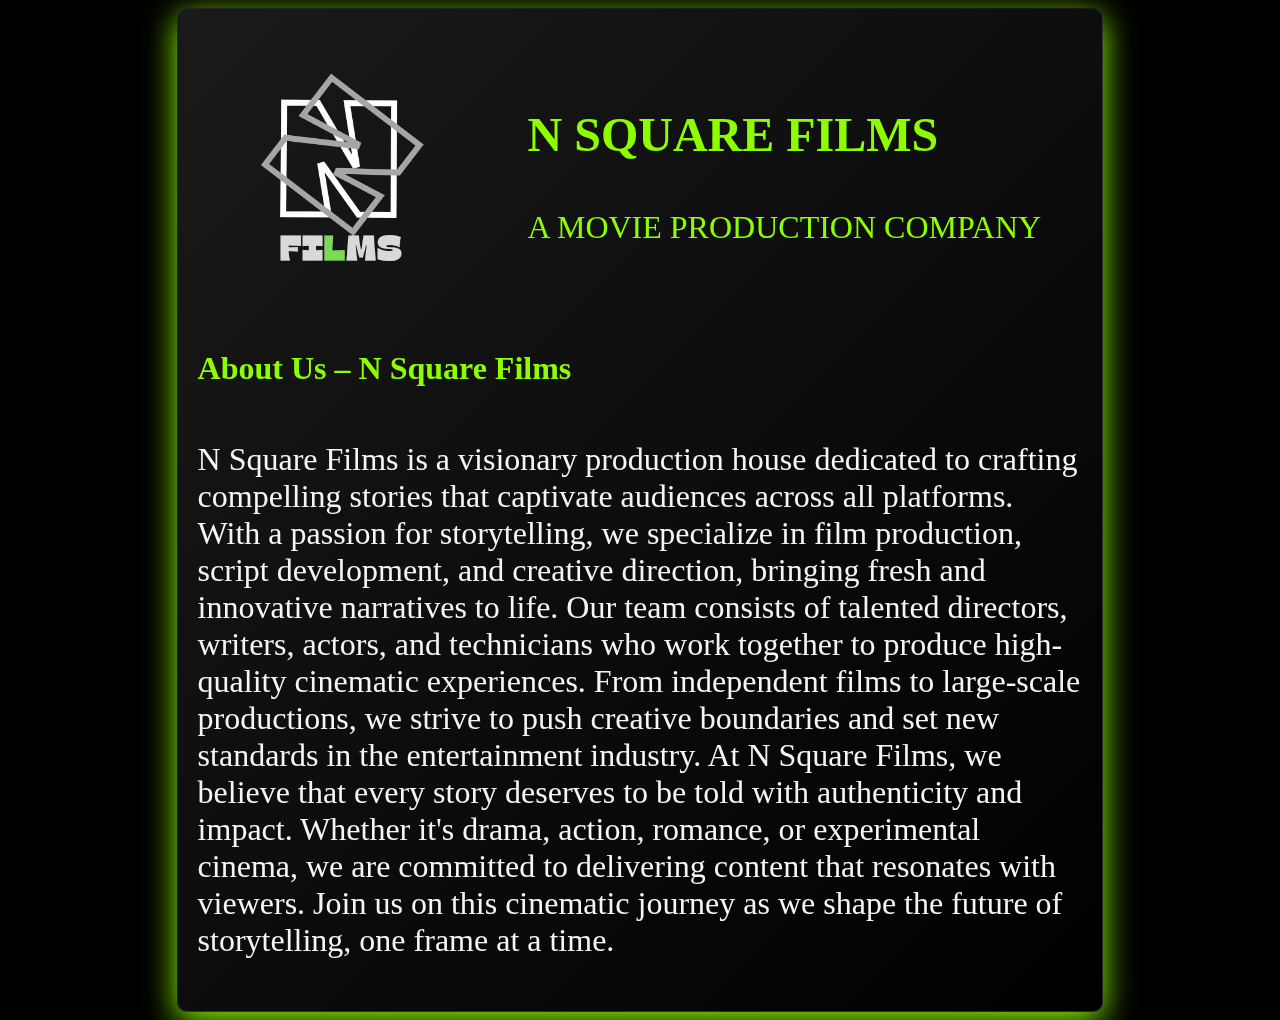
<file: About.html>
<!DOCTYPE html>
<html lang="en">
<head>
    <meta charset="UTF-8">
    <meta name="viewport" content="width=device-width, initial-scale=1.0">
    <title>Hanmanth Reddy</title>
    <link rel="stylesheet" href="styles.css">

    <style>
        body{
            background-color: black;
        }
    </style>

</head>
<body> 
    <div class="Team_card">
        <div class="teams_card">
            <img class="image" style="height:300px; width:300px; justify-self:left;" src="Logo Nsquare 1.png">
            <div style="display: flex; flex-direction:column;padding:30px">
            <h3 style="font-family: cursive;font-size: 3.0rem;">N SQUARE FILMS</h3>
            <p style="font-size: 2rem; font-family:cursive"> A MOVIE PRODUCTION COMPANY</p>
        </div>
        </div>
        <h1  style="color:#8dfe00" > About Us – N Square Films</h1>
        <p style="color:whitesmoke">
           
            N Square Films is a visionary production house dedicated to crafting compelling stories that captivate audiences across all platforms. With a passion for storytelling, we specialize in film production, script development, and creative direction, bringing fresh and innovative narratives to life.
            
            Our team consists of talented directors, writers, actors, and technicians who work together to produce high-quality cinematic experiences. From independent films to large-scale productions, we strive to push creative boundaries and set new standards in the entertainment industry.
            
            At N Square Films, we believe that every story deserves to be told with authenticity and impact. Whether it's drama, action, romance, or experimental cinema, we are committed to delivering content that resonates with viewers. Join us on this cinematic journey as we shape the future of storytelling, one frame at a time.
        </p>
    </div>
    </body>
</html>
</file>
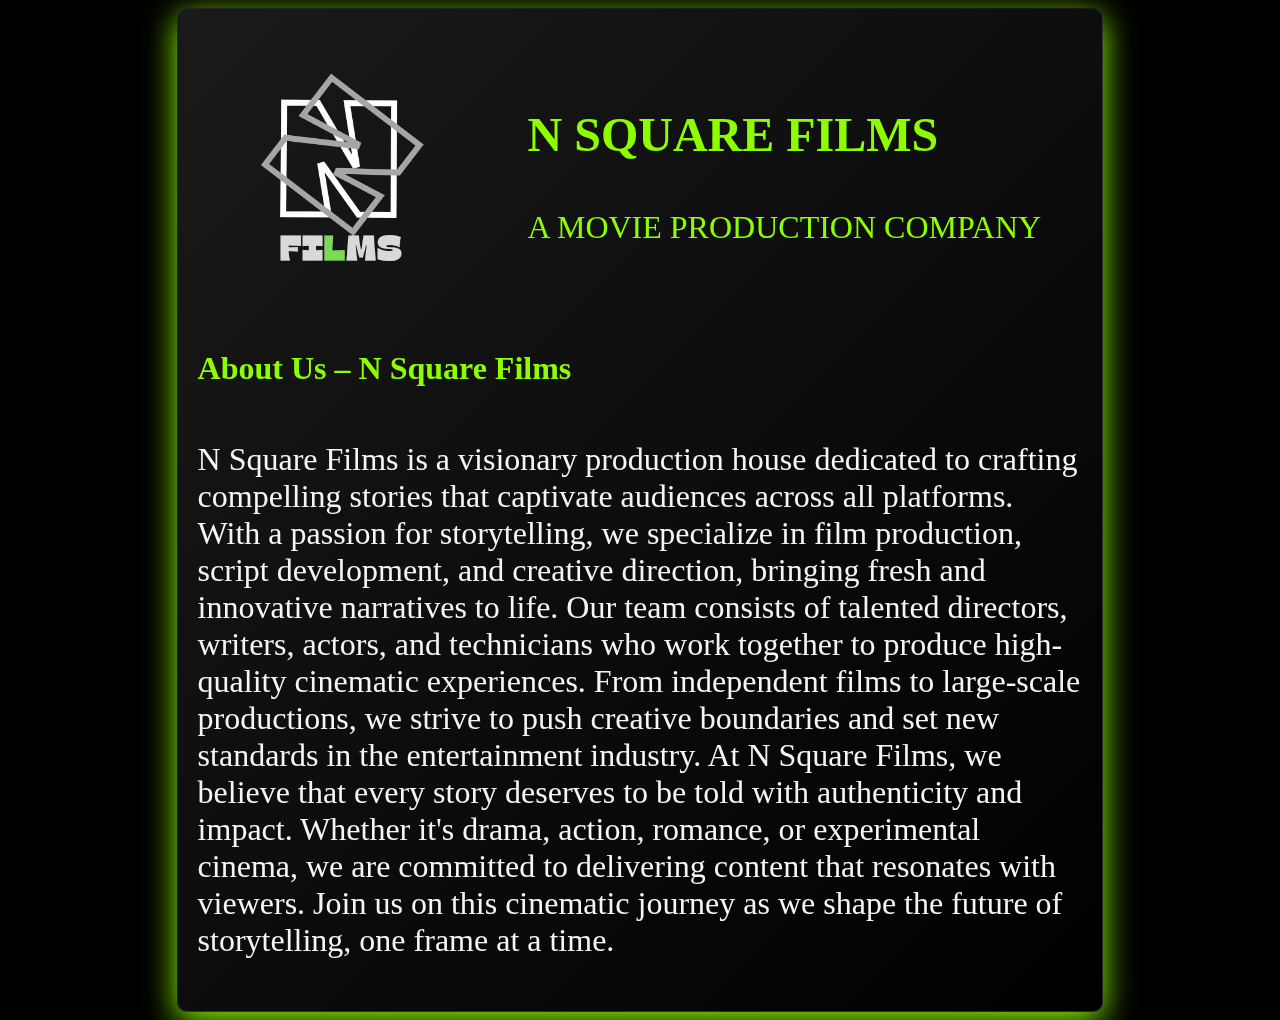
<file: aboutus.html>
<!DOCTYPE html>
<html lang="en">
<head>
    <meta charset="UTF-8">
    <meta name="viewport" content="width=device-width, initial-scale=1.0">
    <title>Hanmanth Reddy</title>
    <link rel="stylesheet" href="styles.css">
</head>
<body> 
    <div class="Team_card">
        <div class="teams_card">
            <img class="image" style="height:300px; width:300px; justify-self:left;" src="Logo Nsquare 1.png">
            <div style="display: flex; flex-direction:column;padding:30px">
            <h3 style="font-family: cursive;font-size: 3.0rem;">N SQUARE FILMS</h3>
            <p style="font-size: 2rem; font-family:cursive"> A MOVIE PRODUCTION COMPANY</p>
        </div>
        </div>
        <h1  style="color:#8dfe00" > About Us – N Square Films</h1>
        <p style="color:whitesmoke">
           
            N Square Films is a visionary production house dedicated to crafting compelling stories that captivate audiences across all platforms. With a passion for storytelling, we specialize in film production, script development, and creative direction, bringing fresh and innovative narratives to life.
            
            Our team consists of talented directors, writers, actors, and technicians who work together to produce high-quality cinematic experiences. From independent films to large-scale productions, we strive to push creative boundaries and set new standards in the entertainment industry.
            
            At N Square Films, we believe that every story deserves to be told with authenticity and impact. Whether it's drama, action, romance, or experimental cinema, we are committed to delivering content that resonates with viewers. Join us on this cinematic journey as we shape the future of storytelling, one frame at a time.
        </p>
    </div>
    </body>
</html>
</file>
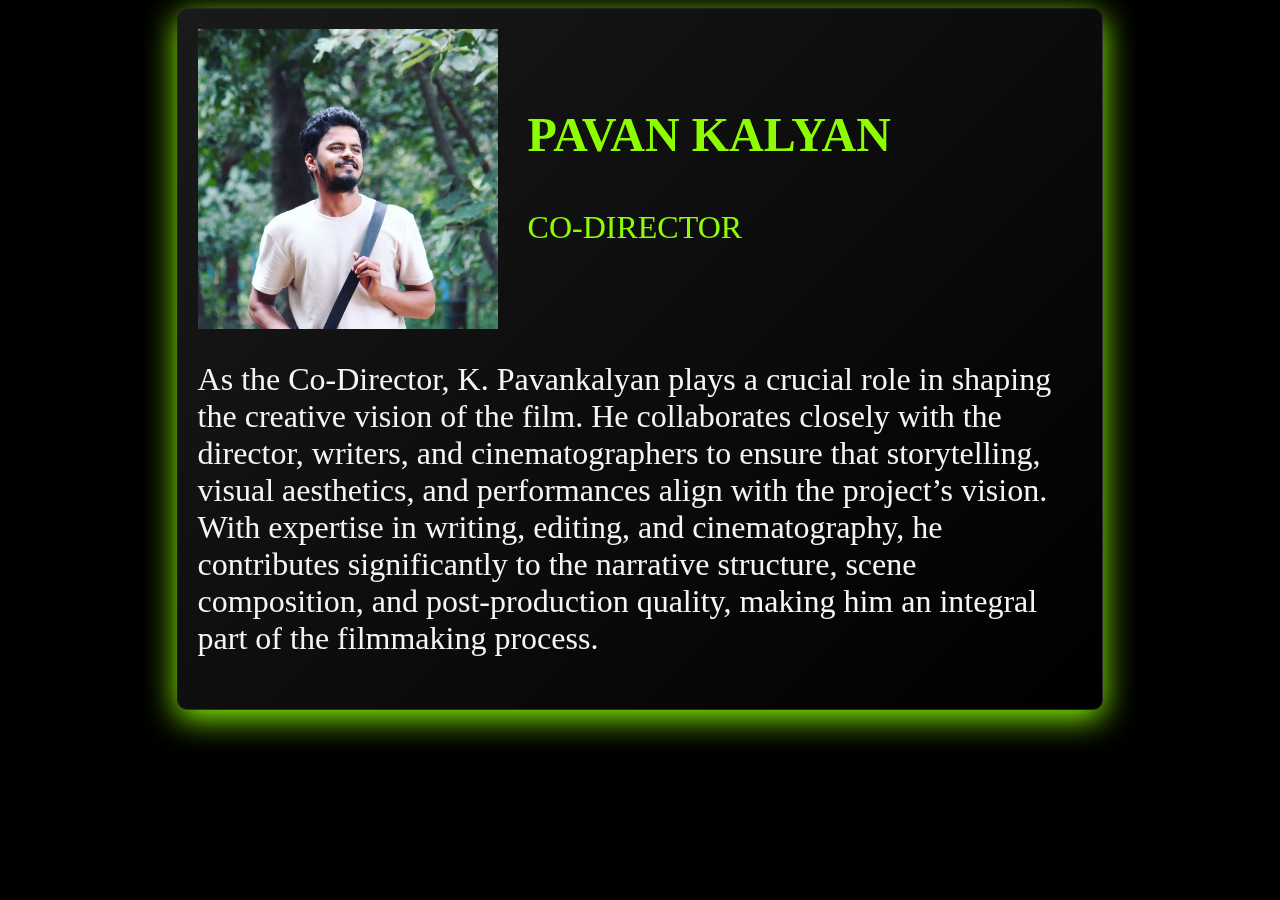
<file: pavankalyan.html>
<!DOCTYPE html>
<html lang="en">
<head>
    <meta charset="UTF-8">
    <meta name="viewport" content="width=device-width, initial-scale=1.0">
    <title>Pavan kalyan</title>
    <link rel="stylesheet" href="styles.css">
</head>
<body> 
    <div class="Team_card">
        <div class="teams_card">
            <img class="image" style="height:300px; width:300px; justify-self:left;" src="Pavan kalyan.jpeg">
            <div style="display: flex; flex-direction:column;padding:30px">
            <h3 style="font-family: cursive;font-size: 3.0rem;">PAVAN KALYAN</h3>
            <p style="font-size: 2rem; font-family:cursive">CO-DIRECTOR</p>
        </div>
        </div>
        <p style="font-weight:2rem; color:whitesmoke">
            As the Co-Director, K. Pavankalyan plays a crucial role in shaping the creative vision of the film. He collaborates closely with the director, writers, and cinematographers to ensure that storytelling, visual aesthetics, and performances align with the project’s vision. With expertise in writing, editing, and cinematography, he contributes significantly to the narrative structure, scene composition, and post-production quality, making him an integral part of the filmmaking process.
        </p>
    </div>
    </body>
</html>
</file>
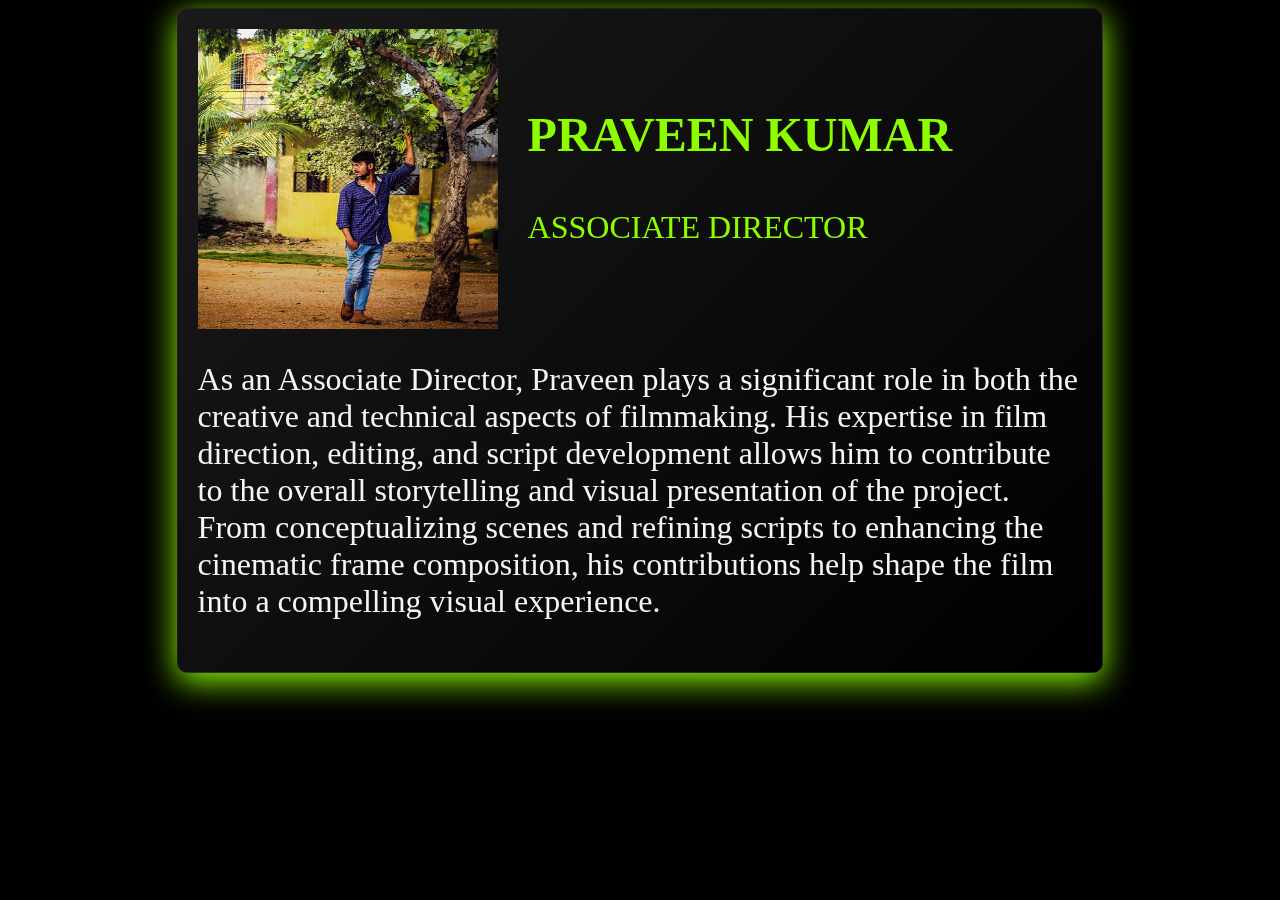
<file: praveen.html>
<!DOCTYPE html>
<html lang="en">
<head>
    <meta charset="UTF-8">
    <meta name="viewport" content="width=device-width, initial-scale=1.0">
    <title>Praveen Kumar</title>
    <link rel="stylesheet" href="styles.css">
</head>
<body> 
    <div class="Team_card">
        <div class="teams_card">
            <img class="image" style="height:300px; width:300px; justify-self:left;" src="462914810_3874720309428294_4919017049160558717_n.jpg">
            <div style="display: flex; flex-direction:column;padding:30px">
            <h3 style="font-family: cursive;font-size: 3.0rem;">PRAVEEN KUMAR</h3>
            <p style="font-size: 2rem; font-family:cursive">ASSOCIATE DIRECTOR</p>
        </div>
        </div>
        <p style="color:whitesmoke">
            As an Associate Director, Praveen plays a significant role in both the creative and technical aspects of filmmaking. His expertise in film direction, editing, and script development allows him to contribute to the overall storytelling and visual presentation of the project. From conceptualizing scenes and refining scripts to enhancing the cinematic frame composition, his contributions help shape the film into a compelling visual experience.
        </p>
    </div>
    </body>
</html>
</file>
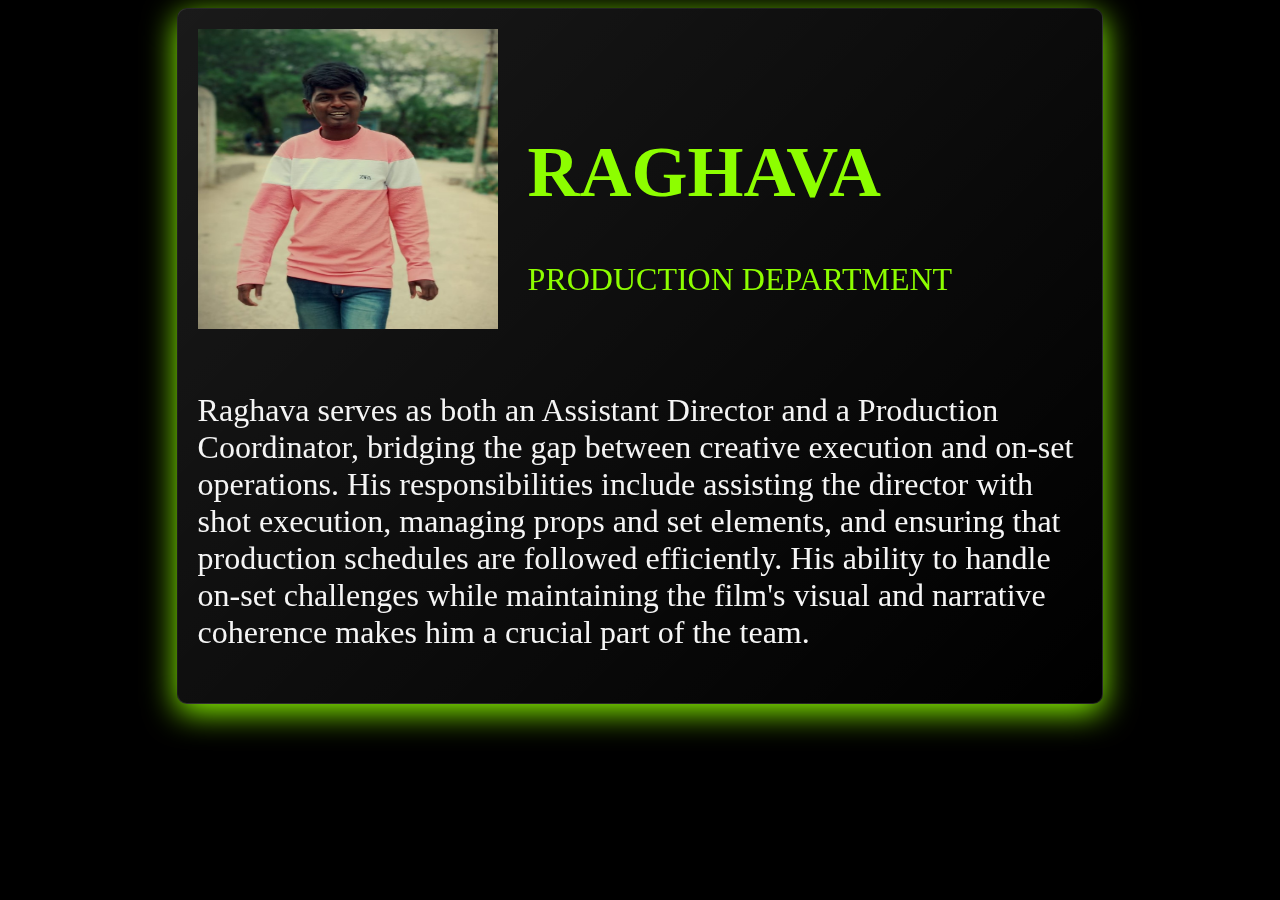
<file: raghava.html>
<!DOCTYPE html>
<html lang="en">
<head>
    <meta charset="UTF-8">
    <meta name="viewport" content="width=device-width, initial-scale=1.0">
    <title>RAGHAVA</title>
    <link rel="stylesheet" href="styles.css">
</head>
<body> 
    <div class="Team_card">
        <div class="teams_card">
            <img class="image" style="height:300px; width:300px; justify-self:left;" src="Raghava .jpg">
            <div style="display: flex; flex-direction:column;padding:30px">
            <h3 style="font-family: cursive;font-size: 4.5rem;">RAGHAVA</h3>
            <p style="font-size: 2rem; font-family:cursive">PRODUCTION DEPARTMENT</p>
        </div>
        </div>
        <p style="color:whitesmoke">
            Raghava serves as both an Assistant Director and a Production Coordinator, bridging the gap between creative execution and on-set operations. His responsibilities include assisting the director with shot execution, managing props and set elements, and ensuring that production schedules are followed efficiently. His ability to handle on-set challenges while maintaining the film's visual and narrative coherence makes him a crucial part of the team.
        </p>
    </div>
    </body>
</html>
</file>
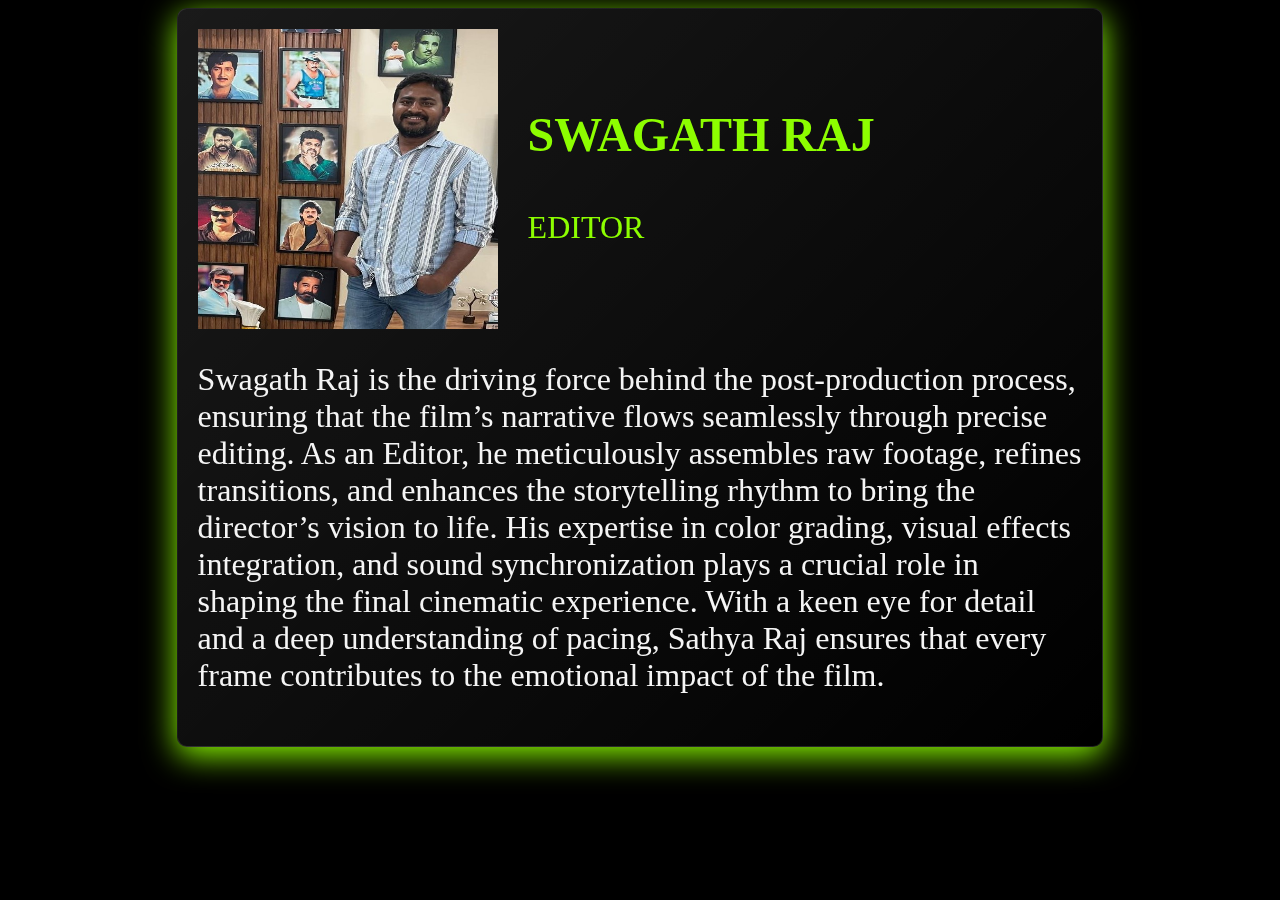
<file: swagathraj.html>
<!DOCTYPE html>
<html lang="en">
<head>
    <meta charset="UTF-8">
    <meta name="viewport" content="width=device-width, initial-scale=1.0">
    <title>Swagath Raj</title>
    <link rel="stylesheet" href="styles.css">
</head>
<body> 
    <div class="Team_card">
        <div class="teams_card">
            <img class="image" style="height:300px; width:300px; justify-self:left;" src="SWAGATHRAJ.jpg">
            <div style="display: flex; flex-direction:column;padding:30px">
            <h3 style="font-family: cursive;font-size: 3.0rem;">SWAGATH RAJ</h3>
            <p style="font-size: 2rem; font-family:cursive">EDITOR</p>
        </div>
        </div>
        <p style="color:whitesmoke">
            Swagath Raj is the driving force behind the post-production process, ensuring that the film’s narrative flows seamlessly through precise editing. As an Editor, he meticulously assembles raw footage, refines transitions, and enhances the storytelling rhythm to bring the director’s vision to life. His expertise in color grading, visual effects integration, and sound synchronization plays a crucial role in shaping the final cinematic experience. With a keen eye for detail and a deep understanding of pacing, Sathya Raj ensures that every frame contributes to the emotional impact of the film.
        </p>
    </div>
    </body>
</html>
</file>
<file: styles.css>
body{
  
background-color: black;
  
}




/* Cards */


.Team_card{
    display: flex;
    flex-direction: column;
    
    justify-items: center;
    justify-self: center;
    align-self: center;
  }
  
  .Team_card {
    background: linear-gradient(135deg, rgba(255, 255, 255, 0.1), rgba(255, 255, 255, 0));
    backdrop-filter: blur(10px);
    -webkit-backdrop-filter: blur(10px);
    color:white;
    border: 1px solid rgba(255, 255, 255, 0.1);
    box-shadow: 0 8px 32px #8dfe00;
    border-radius: 10px;
    padding: 20px;
    width: 70%;
    transition: transform 0.3s ease-in-out;
  }
  
  .Team_card :hover{
    transform: scale(1.05);
    transition: 1.3s;
    
  }


  .teams_card{

    display: flex;
    flex-direction: row;
  }


  .teams_card .image :hover {
    transform: scale(1.1);
    transition: 0.5s;
  }
  
  .Team_card h3 {
    color: #8dfe00;
    justify-content: right;
    margin-bottom: 15px;
    
  }

.Team_card h3 :hover{
    color: white;
}

  
  .Team_card p{
    color: #8dfe00;
    font-size: 2rem;
    
  }
 
@media (max-width: 768px) {

    /* Adjust the card layout for smaller screens */
    .Team_card {
        width: 95%;  /* Make it take most of the screen width */
        padding: 15px; /* Reduce padding for smaller screens */
    }

    /* Adjust the team card content layout */
    .teams_card {
        flex-direction: column; /* Stack elements vertically */
        align-items: center;
        text-align: center; /* Center the text */
    }

    /* Reduce image size */
    .teams_card .image {
        width: 80%; /* Reduce size */
        height: auto;
        max-width: 250px; /* Limit max width */
    }

    /* Make sure the text is centered */
    .teams_card h3 {
        font-size: 3rem; /* Reduce font size for smaller screens */
        text-align: center;
    }

    .teams_card p {
        font-size: 1.5rem; /* Reduce font size */
    }

    /* Reduce margin & padding for smaller screens */
    .Team_card p {
        font-size: 1rem;
        padding: 10px;
    }
    #hertxt{
      font-size: 1.5rem;
    }




.p3ky__container {
  max-width: 900px;
  margin: 4rem auto;
  padding: 1rem 2rem;
  background: #1c1c1c;
  color: #fff;
  border-radius: 16px;
  box-shadow: 0 0 15px rgba(0, 0, 0, 0.4);
  text-align: center;
}

/* Title */
.peaky__heading {
  font-family: 'Pacifico', cursive;
  font-size: 2.5rem;
  margin-bottom: 0.5rem;
}

/* Tagline */
.mv__tagline_y {
  font-size: 1.2rem;
  color: #ccc;
  margin-bottom: 2rem;
}

/* Section title */
.mv__funders_section {
  font-size: 1.5rem;
  margin-top: 2rem;
  margin-bottom: 1rem;
}

/* Contributor block */
.mv__funder_block {
  display: flex;
  align-items: center;
  gap: 1rem;
  background: #2a2a2a;
  padding: 1rem;
  margin: 0.5rem auto;
  border-radius: 12px;
  max-width: 500px;
  box-shadow: 0 0 8px rgba(255, 255, 255, 0.05);
}

/* Contributor photo */
.mv__funder_img {
  width: 64px;
  height: 64px;
  border-radius: 50%;
  object-fit: cover;
  border: 2px solid #fff;
}

/* Contributor text */
.mv__funder_text {
  font-size: 1rem;
  color: #eee;
}

/* Responsive Adjustments */
@media (max-width: 600px) {
  .p3ky__container {
    padding: 1rem;
  }

  .peaky__heading {
    font-size: 2rem;
  }

  .mv__funder_block {
    flex-direction: column;
    align-items: center;
    text-align: center;
  }

  .mv__funder_img {
    width: 56px;
    height: 56px;
  }

  .mv__funder_text {
    font-size: 0.95rem;
  }


  
}
</file>
